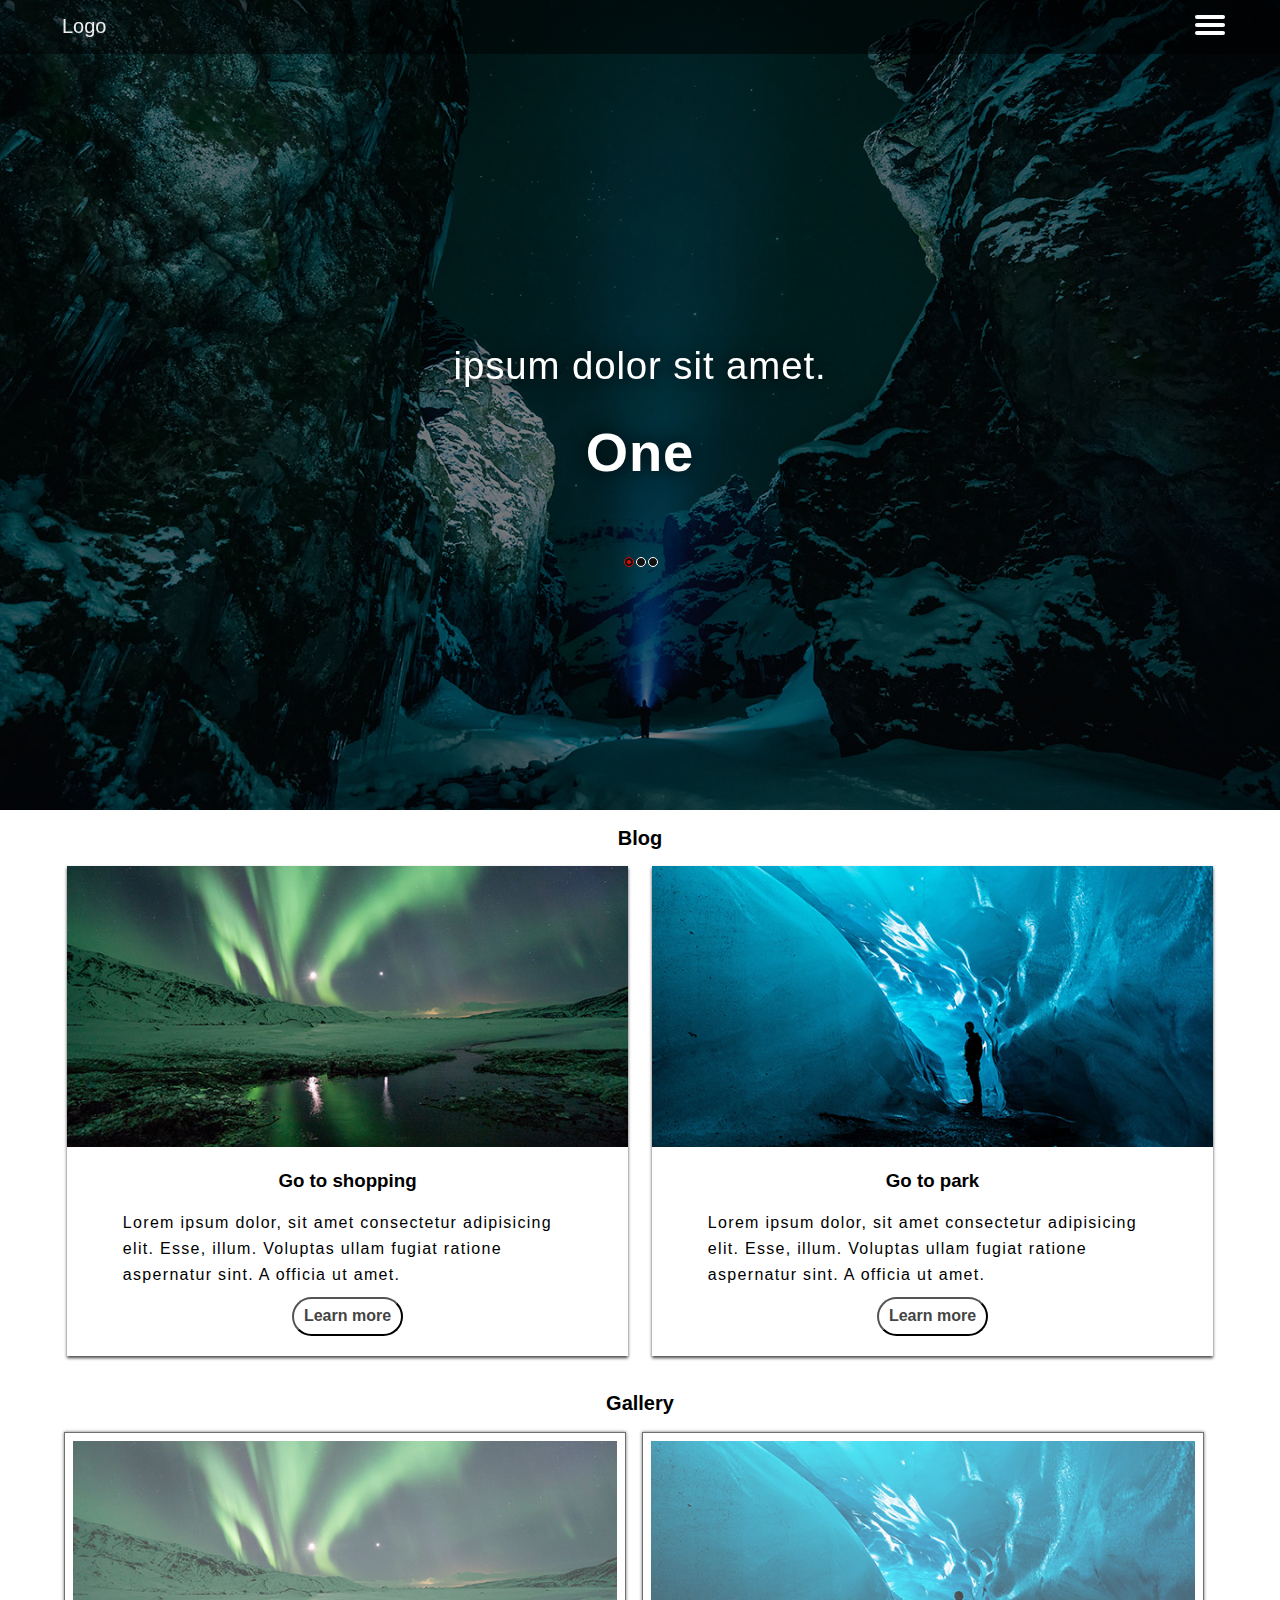
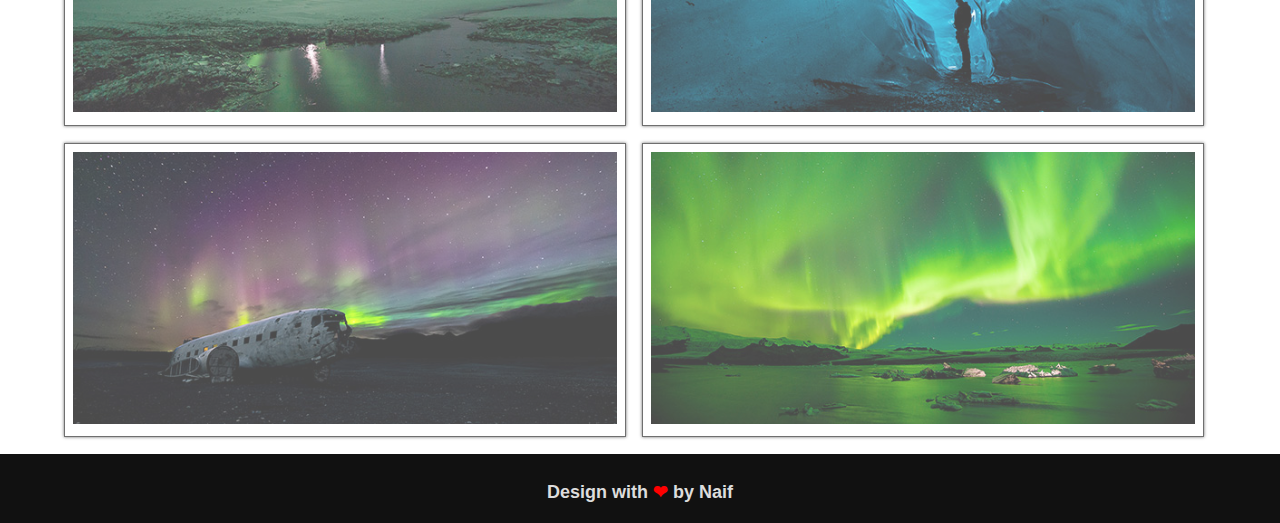
<file: first-website/index.html>
<!DOCTYPE html>
<html lang="en">
<head>
  <meta charset="UTF-8">
  <meta name="viewport" content="width=device-width, initial-scale=1.0">
  <meta http-equiv="X-UA-Compatible" content="ie=edge">
  <title>Document</title>
  <link rel="stylesheet" href="css/style.css">
</head>
<body>
  <header>
    <div class="container">
      <nav>
        <div>
          <div class="nav-logo">
              Logo
          </div>
          <div class="nav-berger">
            <div></div>
            <div></div>
            <div></div>
          </div>
          <ul>
            <button>X</button>
            <li>
              <a href="#">Home</a>
            </li>
            <li>
              <a href="#blog">Blog</a>
            </li>
            <li>
              <a href="#gallery">Gallery</a>
            </li>
          </ul>
        </div>
      </nav>
      <!--
        -add the background for the background header slider
        -we used , to split the background
      -->
      <div class="header-slider" data-background-image="images/slide01.jpg,images/slide02.jpg,images/slide03.jpg">
        <div class="header-slider-content is-show">
          <p>ipsum dolor sit amet.</p>
          <h2>One</h2>
        </div>
        <div class="header-slider-content">
          <p>Lorem ipsum dolor sit amet.</p>
          <h2>Two</h2>
        </div>
        <div class="header-slider-content">
          <p>dolor sit amet consectetur.</p>
          <h2>Three</h2>
        </div>
        <div class="header-slider-control">
         <ul></ul>
        </div>
      </div>
    </div>
  </header>
  <main>
    <section class="blog" id="blog">
      <div class="container">
        <h2>Blog</h2>
        <div class="blog-content">
          <div class="blog-content-image">
            <img src="images/pic01.jpg" alt="image for blog">
          </div>
          <h3>Go to shopping</h3>
          <p>
            Lorem ipsum dolor, sit amet consectetur adipisicing elit. Esse, illum. Voluptas ullam fugiat ratione aspernatur sint. A officia ut amet.
          </p>
          <button>Learn more</button>
        </div>
        <div class="blog-content">
          <div class="blog-content-image">
            <img src="images/pic02.jpg" alt="image for blog">
          </div>
          <h3>Go to park</h3>
          <p>
            Lorem ipsum dolor, sit amet consectetur adipisicing elit. Esse, illum. Voluptas ullam fugiat ratione aspernatur sint. A officia ut amet.
          </p>
          <button>Learn more</button>
        </div>
      </div>
    </section>
    <section class="gallery" id="gallery">
      <div class="container">
         <h2>Gallery</h2>
        <div class="gallery-image">
          <img src="images/pic01.jpg" alt="some image">
        </div>
        <div class="gallery-image">
          <img src="images/pic02.jpg" alt="some image">
        </div>
        <div class="gallery-image">
          <img src="images/pic03.jpg" alt="some image">
        </div>
        <div class="gallery-image">
          <img src="images/pic04.jpg" alt="some image">
        </div>
        </div>
    </section>
  </main>
  <footer>
    <h3>Design with <span style="color:red;">❤</span> by Naif</h3>
  </footer>
  <script src="js/nav.js"></script>
</body>
</html>
</file>
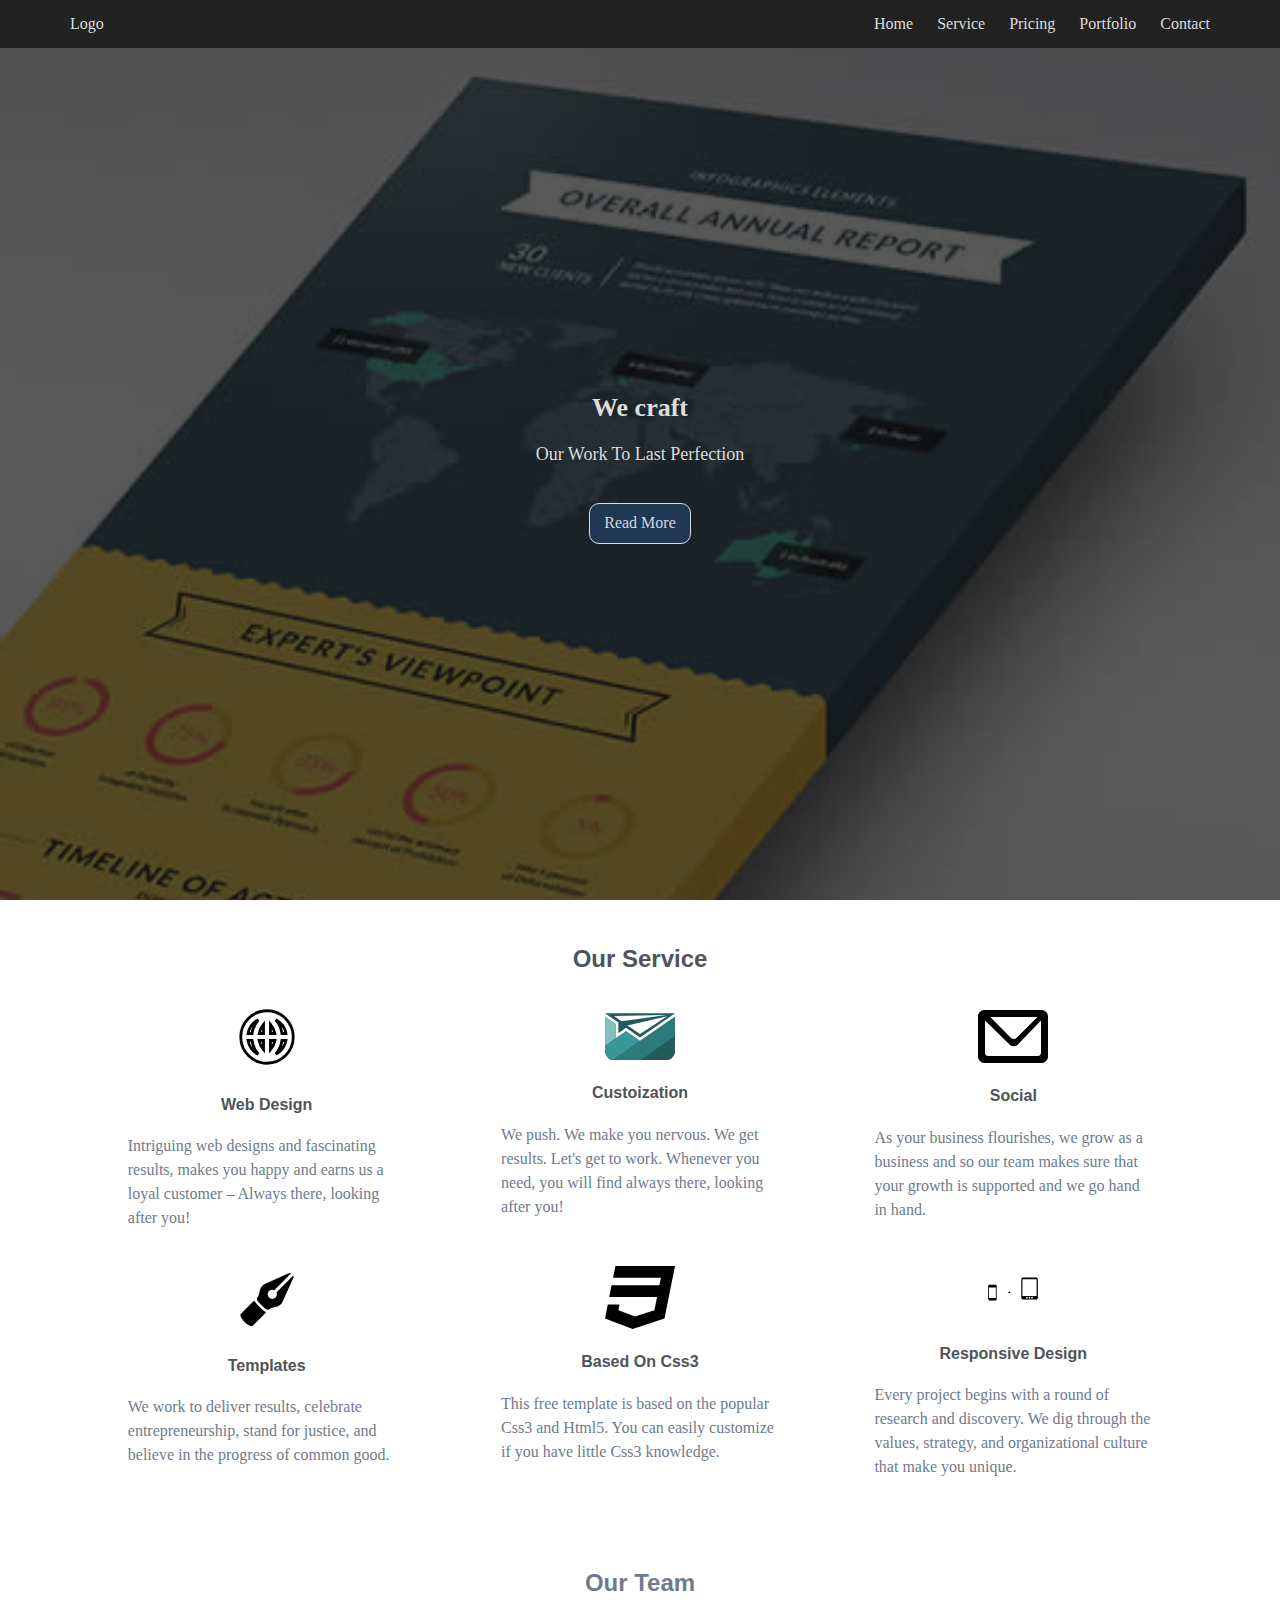
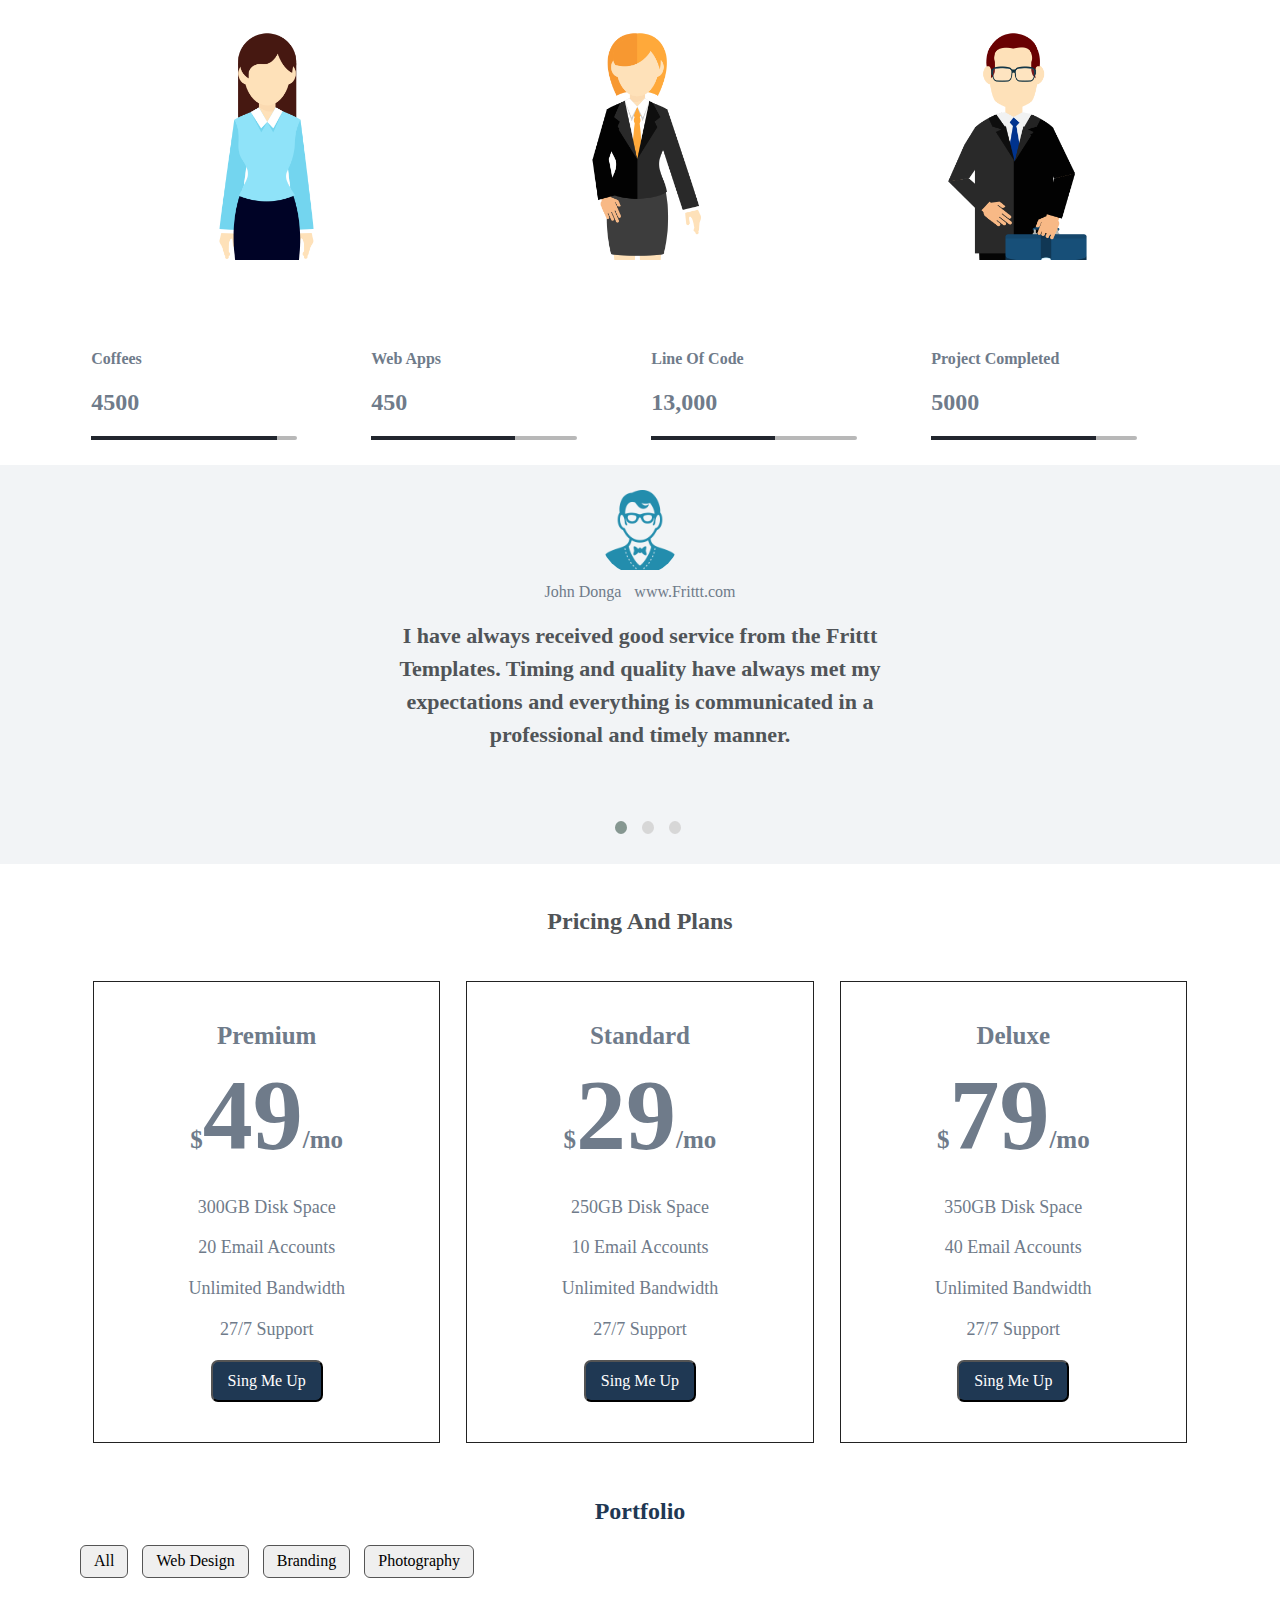
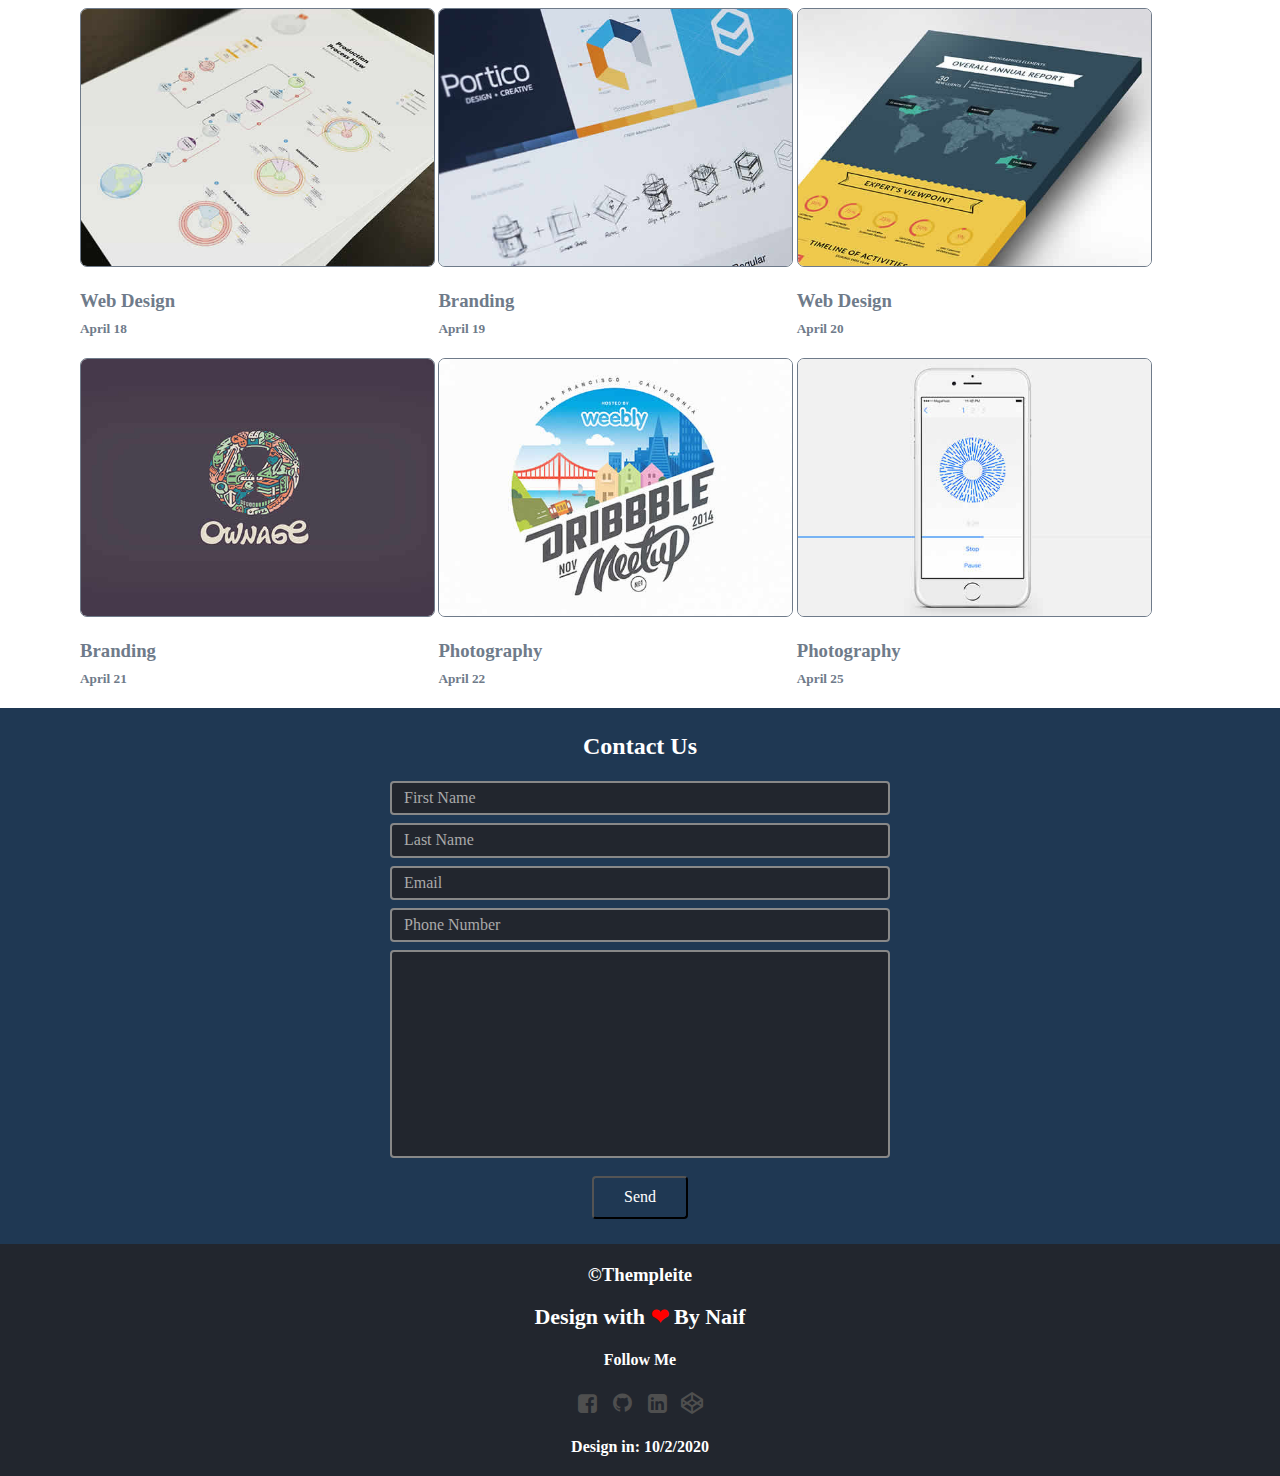
<file: second-website/index.html>
<!DOCTYPE html>
<html lang="en">
<head>
  <meta charset="UTF-8">
  <meta name="viewport" content="width=device-width, initial-scale=1.0">
  <meta http-equiv="X-UA-Compatible" content="ie=edge">
  <title>Document</title>
  <link rel="stylesheet" href="css/fontello.css">
  <link rel="stylesheet" href="css/style.css" >
</head>
<body>
  <header>
    <div class="container">
      <nav>
        <div class="container">
          <div class="nav-logo">Logo</div>
          <div class="nav-berger">
            <div></div>
            <div></div>
            <div></div>
          </div>
          <div class="nav-link">
            <button class="hide-nav">X</button>
            <ul>
              <li>
                <a href="#">Home</a>
              </li>
              <li>
                <a href="#feature">Service</a>
              </li>
              <li>
                <a href="#pricing">Pricing</a>
              </li>
              <li>
                <a href="#portfolio">Portfolio</a>
              </li>
              <li>
                <a href="#contact">Contact</a>
              </li>
            </ul>
          </div>
        </div>
      </nav>
      <div class="header-content-slider">
        <button class="slider-btn slider-btn-left"><</button>
        <div class="header-content-slider-item">
          <h2>We craft</h2>
          <p>Our Work To Last Perfection</p>
          <button>Read More</button>
        </div>
        <div class="header-content-slider-item">
          <h2>We Create</h2>
          <p>Brands & Marketing</p>
          <button>Read More</button>
        </div>
        <div class="header-content-slider-item">
          <h2>We Build The Trust</h2>
          <p>That Our Clients Needs</p>
          <button>Read More</button>
        </div>
        <button class="slider-btn slider-btn-right">></button>
      </div>
    </div>
  </header>
  <section id="feature">
    <div class="container">
      <h2>Our Service</h2>
      <div class="feature-list">
        <div class="icon">
          <img src="img/icon/web.svg" alt="icon">
        </div>
        <h4 class="title">Web Design</h4>
        <p>
          Intriguing web designs and fascinating results, makes you happy and earns us a loyal customer – Always there, looking after you!
        </p>
      </div>
      <div class="feature-list">
        <div class="icon">
          <img src="img/icon/customerio.svg" alt="icon">
        </div>
        <h4 class="title">Custoization</h4>
        <p>
          We push. We make you nervous. We get results. Let's get to work. Whenever you need, you will find always there, looking after you!
        </p>
      </div>
      <div class="feature-list">
        <div class="icon">
          <img src="img/icon/email.svg" alt="icon">
        </div>
        <h4 class="title">Social</h4>
        <p>
          As your business flourishes, we grow as a business and so our team makes sure that your growth is supported and we go hand in hand.
        </p>
      </div>
      <div class="feature-list">
        <div class="icon">
          <img src="img/icon/vector_pen.svg" alt="icon">
        </div>
        <h4 class="title">Templates</h4>
        <p>
          We work to deliver results, celebrate entrepreneurship, stand for justice, and believe in the progress of common good.
        </p>
      </div>
      <div class="feature-list">
        <div class="icon">
          <img src="img/icon/css3.svg" alt="icon">
        </div>
        <h4 class="title">Based On Css3</h4>
        <p>
          This free template is based on the popular Css3 and Html5. You can easily customize if you have little Css3 knowledge.
        </p>
      </div>
      <div class="feature-list">
        <div class="icon">
          <img src="img/icon/responsive.svg" alt="icon">
        </div>
        <h4 class="title">Responsive Design</h4>
        <p>
          Every project begins with a round of research and discovery. We dig through the values, strategy, and organizational culture that make you unique.
        </p>
      </div>
    </div>
  </section>
  <section class="team">
    <div class="container">
      <h2>Our Team</h2>
      <div class="team-img">
        <img src="img/team_1.png" alt="our team">
        <div class="team-details">
          <h5>John Donga</h5>
          <span>Founder & CEO</span>
          <div class="socials">
            <a href="#">
              <i class="icon-codeopen"></i>
            </a>
            <a href="#">
              <i class="icon-facebook"></i>
            </a>
            <a href="#">
              <i class="icon-github"></i>
            </a>
          </div>
        </div>
      </div>
      <div class="team-img">
        <img src="img/team_2.png" alt="our team">
        <div class="team-details">
          <h5>Harvey Pete</h5>
          <span>CFO</span>
          <div class="socials">
            <a href="#">
              <i class="icon-codeopen"></i>
            </a>
            <a href="#">
              <i class="icon-facebook"></i>
            </a>
            <a href="#">
              <i class="icon-github"></i>
            </a>
          </div>
      </div>
    </div>
    <div class="team-img">
        <img src="img/team_3.png" alt="our team">
        <div class="team-details">
          <h5>Mike Tolinton</h5>
          <span>CTO</span>
          <div class="socials">
            <a href="#">
              <i class="icon-codeopen"></i>
            </a>
            <a href="#">
              <i class="icon-facebook"></i>
            </a>
            <a href="#">
              <i class="icon-github"></i>
            </a>
          </div>
        </div>
      </div>
    </div>
  </section>
  <section class="team-feature">
    <div class="container">
      <div class="team-feature-list">
        <h4>Coffees</h4>
        <h2>4500</h2>
        <div class="raing">
          <span></span>
        </div>
      </div>
      <div class="team-feature-list">
        <h4>Web Apps</h4>
        <h2>450</h2>
        <div class="raing">
          <span></span>
        </div>
      </div>
      <div class="team-feature-list">
        <h4>Line Of Code</h4>
        <h2>13,000</h2>
        <div class="raing">
          <span></span>
        </div>
      </div>
      <div class="team-feature-list">
        <h4>Project Completed</h4>
        <h2>5000</h2>
        <div class="raing">
          <span></span>
        </div>
      </div>
    </div>
  </section>
  <section class="testimonial">
    <div class="testimonial-list">
      <div class="testimonial-img">
        <img src="img/testimonial_img1.png" alt="our testimonial">
      </div>
      <div class="testimonial-user">
        John Donga <span> www.Frittt.com</span>
      </div>
      <h3>
        I have always received good service from the Frittt Templates. Timing and quality
        have always met my expectations and everything is communicated in a professional
        and timely manner.
      </h3>
    </div>
    <div class="testimonial-list">
      <div class="testimonial-img">
        <img src="img/testimonial_img2.png" alt="our testimonial">
      </div>
      <div class="testimonial-user">
        John Donga <span> www.Frittt.com</span>
      </div>
      <h3>
        We consider the Frittt Templates team a development partner who has proven to be creative in problem resolution, reliable in time commitments, and overall consistent in meeting our expectations.
      </h3>
    </div>
    <div class="testimonial-list">
      <div class="testimonial-img">
        <img src="img/testimonial_img3.png" alt="our testimonial">
      </div>
      <div class="testimonial-user">
        John Donga <span> www.Frittt.com</span>
      </div>
      <h3>
        The work was above and beyond what I could have expected. Excellent service all the way around from start to finish. Keep up the GREAT work! Great job!
      </h3>
    </div>
    <div class="testimonial-control"><div class="owl-page is-active"></div><div class="owl-page"></div><div class="owl-page"></div></div>
  </section>
  <section id="pricing">
    <div class="container">
      <h2>Pricing And Plans</h2>
      <div class="pricing-list">
        <h3>Standard</h3>
        <h3>$<span>29</span>/mo</h3>
        <ul>
          <li>250GB Disk Space</li>
          <li>10 Email Accounts</li>
          <li>Unlimited Bandwidth</li>
          <li>27/7 Support</li>
        </ul>
        <button>Sing Me Up</button>
      </div>
      <div class="pricing-list">
        <h3>Premium</h3>
        <h3>$<span>49</span>/mo</h3>
        <ul>
          <li>300GB Disk Space</li>
          <li>20 Email Accounts</li>
          <li>Unlimited Bandwidth</li>
          <li>27/7 Support</li>
        </ul>
        <button>Sing Me Up</button>
      </div>
      <div class="pricing-list">
        <h3>Deluxe</h3>
        <h3>$<span>79</span>/mo</h3>
        <ul>
          <li>350GB Disk Space</li>
          <li>40 Email Accounts</li>
          <li>Unlimited Bandwidth</li>
          <li>27/7 Support</li>
        </ul>
        <button>Sing Me Up</button>
      </div>
    </div>
  </section>
  <section id="portfolio">
    <div class="container">
      <div class="portfolio-title">
        <h2>Portfolio</h2>
        <div class="btn-portfolio">
          <button id="all">All</button>
          <button id="web-design">Web Design</button>
          <button id="branding">Branding</button>
          <button id="photography">Photography</button>
        </div>
        <div class="portfolio-list">
          <div class="portfolio-list-img web-design">
            <div>
              <img src="img/gallery/1.jpg" alt="portfolio">
              <div class="img-title">
                <h3>Web Design</h3>
                <h4>Bla Bla Bla</h4>
              </div>
            </div>
            <h3>Web Design</h3>
            <h5>April 18</h5>
          </div>
          <div class="portfolio-list-img branding">
            <div>
              <img src="img/gallery/6.jpg" alt="portfolio">
              <div class="img-title">
                <h3>Branding</h3>
                <h4>Bla Bla Bla</h4>
              </div>
            </div>
            <h3>Branding</h3>
            <h5>April 19</h5>
          </div>
          <div class="portfolio-list-img web-design is-show">
            <div>
              <img src="img/gallery/5.jpg" alt="portfolio">
              <div class="img-title">
                <h3>Web Design</h3>
                <h4>Bla Bla Bla</h4>
              </div>
            </div>
            <h3>Web Design</h3>
            <h5>April 20</h5>
          </div>
          <div class="portfolio-list-img branding">
            <div>
              <img src="img/gallery/8.jpg" alt="portfolio">
              <div class="img-title">
                <h3>Branding</h3>
                <h4>Bla Bla Bla</h4>
              </div>
            </div>
            <h3>Branding</h3>
            <h5>April 21</h5>
          </div>
          <div class="portfolio-list-img photography">
            <div>
              <img src="img/gallery/9.jpg" alt="portfolio">
              <div class="img-title">
                <h3>Photography</h3>
                <h4>Bla Bla Bla</h4>
              </div>
            </div>
            <h3> Photography</h3>
            <h5>April 22</h5>
          </div>
          <div class="portfolio-list-img photography">
            <div>
              <img src="img/gallery/3.jpg" alt="portfolio">
              <div class="img-title">
                <h3>Photography</h3>
                <h4>Bla Bla Bla</h4>
              </div>
            </div>
            <h3>Photography</h3>
            <h5>April 25</h5>
          </div>
        </div>
      </div>
    </div>
  </section>
  <section id="contact">
    <div class="container">
      <h2>Contact Us</h2>
      <form>
        <input type="text" placeholder="First Name">
        <input type="text" placeholder="Last Name">
        <input type="email" placeholder="Email">
        <input type="text" placeholder="Phone Number">
        <textarea cols="30" rows="10"></textarea>
        <button>Send</button>
      </form>
    </div>
  </section>
  <footer>
    <h3>&copy;Thempleite</h3>
    <h2>Design with <span>❤</span> By Naif</h2>
    <div>
      <h4>Follow Me</h4>
      <a href="https://www.facebook.com/naif.sameer.dev">
        <i class="icon-facebook"></i>
      </a>
      <a href="https://github.com/naif-sameer">
        <i class="icon-github"></i>
      </a>
      <a href="https://linkedin.com/in/naif-sameer">
        <i class="icon-linkedin"></i>
      </a>
      <a href="https://codepen.io/naif-sameer">
        <i class="icon-codeopen"></i>
      </a>
    </div>
    <h4>Design in: 10/2/2020</h4>
  </footer>
  <script src="js/nav.js"></script>
  <script src="js/header-slider.js"></script>
  <script src="js/testimonial-slider.js"></script>
  <script src="js/portofolio.js"></script>
</body>
</html>
</file>
<file: second-website/css/fontello.css>
@font-face {
  font-family: 'fontello';
  src: url('../font/fontello.eot?74696338');
  src: url('../font/fontello.eot?74696338#iefix') format('embedded-opentype'),
       url('../font/fontello.woff2?74696338') format('woff2'),
       url('../font/fontello.woff?74696338') format('woff'),
       url('../font/fontello.ttf?74696338') format('truetype'),
       url('../font/fontello.svg?74696338#fontello') format('svg');
  font-weight: normal;
  font-style: normal;
}
/* Chrome hack: SVG is rendered more smooth in Windozze. 100% magic, uncomment if you need it. */
/* Note, that will break hinting! In other OS-es font will be not as sharp as it could be */
/*
@media screen and (-webkit-min-device-pixel-ratio:0) {
  @font-face {
    font-family: 'fontello';
    src: url('../font/fontello.svg?74696338#fontello') format('svg');
  }
}
*/
 
 [class^="icon-"]:before, [class*=" icon-"]:before {
  font-family: "fontello";
  font-style: normal;
  font-weight: normal;
  speak: none;
 
  display: inline-block;
  text-decoration: inherit;
  width: 1em;
  margin-right: .2em;
  text-align: center;
  /* opacity: .8; */
 
  /* For safety - reset parent styles, that can break glyph codes*/
  font-variant: normal;
  text-transform: none;
 
  /* fix buttons height, for twitter bootstrap */
  line-height: 1em;
 
  /* Animation center compensation - margins should be symmetric */
  /* remove if not needed */
  margin-left: .2em;
 
  /* you can be more comfortable with increased icons size */
  /* font-size: 120%; */
 
  /* Font smoothing. That was taken from TWBS */
  -webkit-font-smoothing: antialiased;
  -moz-osx-font-smoothing: grayscale;
 
  /* Uncomment for 3D effect */
  /* text-shadow: 1px 1px 1px rgba(127, 127, 127, 0.3); */
}
 
.icon-github:before { content: '\f09b'; } /* '' */
.icon-codeopen:before { content: '\f1cb'; } /* '' */
.icon-facebook:before { content: '\f308'; } /* '' */
.icon-linkedin:before { content: '\f30c'; } /* '' */
</file>
<file: second-website/css/style.css>
html { line-height: 1.15; /* 1 */ -webkit-text-size-adjust: 100%; /* 2 */ }

body { margin: 0; }

main { display: block; }

h1 { font-size: 2em; margin: 0.67em 0; }

hr { box-sizing: content-box; /* 1 */ height: 0; /* 1 */ overflow: visible; /* 2 */ }

pre { font-family: monospace, monospace; /* 1 */ font-size: 1em; /* 2 */ }

a { background-color: transparent; }

abbr[title] { border-bottom: none; /* 1 */ text-decoration: underline; /* 2 */ text-decoration: underline dotted; /* 2 */ }

b, strong { font-weight: bolder; }

code, kbd, samp { font-family: monospace, monospace; /* 1 */ font-size: 1em; /* 2 */ }

small { font-size: 80%; }

sub, sup { font-size: 75%; line-height: 0; position: relative; vertical-align: baseline; }

sub { bottom: -0.25em; }

sup { top: -0.5em; }

img { border-style: none; }

button, input, optgroup, select, textarea { font-family: inherit; /* 1 */ font-size: 100%; /* 1 */ line-height: 1.15; /* 1 */ margin: 0; /* 2 */ }

button, input { /* 1 */ overflow: visible; }

button, select { /* 1 */ text-transform: none; }

button, [type="button"], [type="reset"], [type="submit"] { -webkit-appearance: button; }

button::-moz-focus-inner, [type="button"]::-moz-focus-inner, [type="reset"]::-moz-focus-inner, [type="submit"]::-moz-focus-inner { border-style: none; padding: 0; }

button:-moz-focusring, [type="button"]:-moz-focusring, [type="reset"]:-moz-focusring, [type="submit"]:-moz-focusring { outline: 1px dotted ButtonText; }

fieldset { padding: 0.35em 0.75em 0.625em; }

legend { box-sizing: border-box; /* 1 */ color: inherit; /* 2 */ display: table; /* 1 */ max-width: 100%; /* 1 */ padding: 0; /* 3 */ white-space: normal; /* 1 */ }

progress { vertical-align: baseline; }

textarea { overflow: auto; }

[type="checkbox"], [type="radio"] { box-sizing: border-box; /* 1 */ padding: 0; /* 2 */ }

[type="number"]::-webkit-inner-spin-button, [type="number"]::-webkit-outer-spin-button { height: auto; }

[type="search"] { -webkit-appearance: textfield; /* 1 */ outline-offset: -2px; /* 2 */ }

[type="search"]::-webkit-search-decoration { -webkit-appearance: none; }

::-webkit-file-upload-button { -webkit-appearance: button; /* 1 */ font: inherit; /* 2 */ }

details { display: block; }

summary { display: list-item; }

template { display: none; }

[hidden] { display: none; }

header { background-color: #333; color: #ddd; background-size: cover; position: relative; transition: background .4s linear; }

header::before { content: ""; width: 100%; height: 100%; position: absolute; top: 0; left: 0; z-index: 1; background-color: #111; opacity: .7; }

header > .container { padding-top: 60px; text-align: center; min-height: 80vh; display: flex; flex-wrap: wrap; align-items: center; position: relative; z-index: 2; }

header nav { position: fixed; z-index: 80; top: 0; left: 0; width: 100%; background-color: #222; }

header nav .container { padding: 12px 20px; width: 100%; display: flex; justify-content: space-between; }

header .nav-berger { width: 28px; }

header .nav-berger div { height: 4px; background-color: #ddd; margin-bottom: 4px; }

header .nav-link { display: none; position: fixed; top: 0; right: 0; width: 230px; height: 100%; background-color: #111; }

header .nav-show-animation { animation: show-nav .6s linear forwards; }

header .nav-hide-animation { animation: hide-nav .6s linear forwards; }

header .nav-link button { position: relative; top: 13px; left: 35%; border-radius: 50px; height: 25px; width: 25px; font-size: 15px; line-height: 20px; font-weight: bolder; color: inherit; background-color: #111; border: 2px solid; }

header .nav-link ul { list-style: none; margin: 0; margin-top: 15px; padding: 0; }

header .nav-link ul li a { text-decoration: none; color: inherit; width: 100%; display: inline-block; padding: 28px; }

header ul li a:hover { background-color: red; }

/*
animation for nav bar;
*/
@keyframes show-nav { 0% { right: -300px; }
  100% { right: 0; } }

@keyframes hide-nav { 0% { right: 0; }
  100% { right: -300px; } }

/*
media query
*/
@media (min-width: 768px) { header .nav-berger, header .nav-link button { display: none !important; }
  header nav { display: flex; justify-content: space-between; }
  header nav .container { padding: 5px; }
  header nav .nav-logo { padding: 10px; }
  header .nav-link { display: block; position: relative; flex-basis: 70%; background-color: inherit; text-align: right; }
  header .nav-link ul { margin: 0; }
  header .nav-link li { display: inline-block; }
  header .nav-link ul li a { padding: 10px; } }

/*
header content
*/
.header-content-slider { position: relative; bottom: 20px; width: 100%; }

.header-content-slider .slider-btn { opacity: 0; transition: opacity .4s linear; position: absolute; top: 50%; border-radius: 50%; width: 40px; height: 40px; font-size: 30px; line-height: 40px; padding: 0; font-weight: 900; }

.header-content-slider:hover .slider-btn { opacity: 1; }

.header-content-slider button { transition: all .3s linear; color: rgba(246, 246, 255, 0.85); background-color: #1f3853; border: 1px solid #ddd; }

.header-content-slider button:hover { border-color: rgba(8, 2, 2, 0.774); color: #fff; }

.slider-btn-left { left: 0; }

.slider-btn-right { right: 0; }

.header-content-slider-item { display: none; }

.header-content-slider-item h2 { font-size: 26px; }

.header-content-slider-item p { font-size: 18px; }

.header-content-slider-item button { padding: 10px 14px; border-radius: 10px; position: relative; top: 20px; }

/*
media header content 
*/
@media (min-width: 1024px) { header { height: 100vh; }
  header .container { height: 100%; } }

#feature h2 { font-family: 'Montserrat', sans-serif; text-align: center; color: #505458; margin-bottom: 29px; }

.feature-list { width: 80%; margin: auto; }

.feature-list .icon { width: 70px; margin: auto; }

.feature-list .icon img { width: 100%; }

.feature-list .title { font-family: 'Montserrat', sans-serif; text-align: center; margin: 20px 0 0; color: #505458; }

.feature-list p { line-height: 1.5; }

/*
media
*/
@media (min-width: 768px) { #feature .container { display: flex; justify-content: space-between; flex-wrap: wrap; }
  #feature .container h2 { flex-basis: 100%; }
  .feature-list { flex-basis: 31%; }
  .feature-list p { width: 80%; margin: 20px auto; } }

.team h2 { text-align: center; font-family: 'Montserrat', sans-serif; }

.team-img { width: 200px; margin: auto; position: relative; margin-bottom: 40px; }

.team-img > img { top: 0; left: 0; z-index: 1; width: 100%; }

.team-img::before { content: ""; position: absolute; top: 0; left: 0; width: 100%; height: 100%; opacity: .0; background-color: white; z-index: 0; transition: opacity .4s linear; }

.team-img:hover::before { opacity: .8; }

.team-img:hover .team-details { opacity: 1; }

.team-img .team-details { transition: opacity .5s linear; opacity: 0; position: absolute; top: 0; left: 0; width: 100%; height: 100%; z-index: 1; text-align: center; display: flex; flex-wrap: wrap; flex-direction: column; justify-content: center; }

.team-img .team-details h5 { margin: 0 0 5px; color: #505458; }

.team-img .team-details span { margin: 7px 0; display: inline-block; }

.team-img .team-details .socials a { text-decoration: none; color: inherit; display: inline-block; width: 25px; height: 25px; text-align: center; }

.team-img .team-details .socials a i { color: #777; font-size: 22px; transition: color .4s linear; }

.team-img .team-details .socials a i:hover { color: #222; }

@media (min-width: 768px) { .team .container { display: flex; flex-wrap: wrap; justify-content: space-evenly; }
  .team .container h2 { flex-basis: 100%; } }

/*
team feature
*/
.team-feature-list { margin: 0 0 15px; }

.team-feature-list h5 { margin: 0; }

.team-feature-list h4 { margin-bottom: 0; }

.team-feature-list .raing { border-radius: 10px; width: 80%; height: 4px; background-color: #b8b8b8; }

.team-feature-list .raing span { height: 100%; background-color: #22262e; display: block; }

.team-feature-list:nth-of-type(1) .raing span { width: 90%; }

.team-feature-list:nth-of-type(2) .raing span { width: 70%; }

.team-feature-list:nth-of-type(3) .raing span { width: 60%; }

.team-feature-list:nth-of-type(4) .raing span { width: 80%; }

@media (min-width: 768px) { .team-feature .container { padding-top: 0; display: flex; justify-content: space-between; flex-wrap: wrap; }
  .team-feature-list { flex-basis: 48%; margin: auto; } }

@media (min-width: 998px) { .team-feature-list { flex-basis: 23%; } }

.testimonial { text-align: center; background-color: #f2f4f6; padding: 25px; }

.testimonial-list { display: none; min-height: 330px; }

.testimonial-img { width: 80px; overflow: hidden; margin: auto; border-radius: 0 0 60px 60px; margin-bottom: 8px; }

.testimonial-img img { width: 100%; }

.testimonial-user span { padding-left: 9px; }

.testimonial-list h3 { max-width: 568px; margin: 18px auto; line-height: 1.5; font-weight: 600; font-size: 22px; color: #505458; }

.testimonial-control { width: 200px; margin: auto; }

.testimonial-control .owl-page { cursor: pointer; border-radius: 50%; margin-left: 15px; display: inline-block; width: 12px; height: 13px; background-color: rgba(207, 205, 205, 0.767); transition: background .2s linear; }

.testimonial-control .owl-page:hover { background-color: #869791; }

/*
#2ec574
*/
#pricing { text-align: center; }

#pricing h2 { color: #505458; margin-bottom: 45px; }

.pricing-list { border: .5px solid #222; margin: auto; margin-bottom: 10px; max-width: 400px; padding-top: 40px; padding-bottom: 40px; transition: all .4s linear; }

.pricing-list:hover { background-color: #2ec574; color: #fff; }

.pricing-list h3 { font-size: 25px; font-weight: 600; margin-top: 0; margin-bottom: 6px; }

.pricing-list h3:nth-of-type(2) { margin-bottom: 25px; }

.pricing-list h3 span { font-size: 100px; }

.pricing-list ul { list-style: none; width: 50%; padding: 0; margin: 0 auto; }

.pricing-list ul li { margin-bottom: 20px; text-align: center; font-size: 18px; }

.pricing-list button { color: #fff; background-color: #1f3853; padding: 10px 15px; border-radius: 7px; transition: all .3s linear; }

.pricing-list button:hover { background-color: rgba(37, 66, 97, 0.911); border-color: #222; }

@media (min-width: 768px) { #pricing .container { display: flex; flex-wrap: wrap; justify-content: space-between; }
  #pricing .container > h2 { flex-basis: 100%; }
  .pricing-list { flex-basis: 31%; }
  .pricing-list:nth-last-of-type(1) { order: 3; }
  .pricing-list:nth-last-of-type(2) { order: 1; }
  .pricing-list:nth-last-of-type(3) { order: 2; }
  .pricing-list ul { min-width: 80%; padding: 0; } }

#portfolio .container { padding-top: 0; padding-bottom: 0; }

.portfolio-title h2 { color: #1f3853; text-align: center; }

.btn-portfolio { margin-bottom: 20px; }

.btn-portfolio button { padding: 6px 13px; margin-right: 10px; margin-bottom: 10px; border-radius: 6px; border: .5px solid #555; }

.btn-portfolio button:hover { background-color: #1f3853; color: #fff; }

.portfolio-list-img { display: none; }

.portfolio-list-img.is-show { animation: zoom-in .5s linear reverse forwards; }

.portfolio-list-img > div { position: relative; width: 99%; }

.portfolio-list-img > div img { width: 100%; border: 1px solid; border-radius: 7px; }

.portfolio-list-img > div .img-title { position: absolute; text-align: center; top: 0; right: 0; width: 100%; height: 100%; opacity: 0; background-color: #1f3853; border: 1px solid; border-radius: 7px; transition: opacity .4s linear; }

.portfolio-list-img .img-title:hover { opacity: .9; background-color: #1f3853; }

.portfolio-list-img > div .img-title h3, .portfolio-list-img > div .img-title h4 { color: #fff; transform: translateY(80px); }

.portfolio-list-img > h3 { margin-bottom: -13px; }

@keyframes zoom-in { 0% { transform: scale(1); }
  100% { transform: scale(0); } }

@media (min-width: 768px) { .portfolio-list { display: flex; flex-wrap: wrap; }
  .portfolio-list-img { flex-basis: 32%; } }

#contact { background-color: #1f3853; color: #fff; }

#contact .container { text-align: center; }

#contact h2 { margin-top: 0; }

#contact form { max-width: 500px; margin: auto; }

#contact form input, #contact form textarea { background-color: #22262e; transition: all .3s linear; border: 2px solid #888; border-radius: 4px; width: 100%; display: block; color: #fff; }

#contact form input:focus, #contact form textarea:focus { border-color: #2ec574; background-color: #22262e; }

#contact form input::placeholder, #contact form textarea::placeholder { color: #aaa; }

#contact form input { padding: 6px 12px; margin-bottom: 8px; }

#contact form textarea { padding: 10px; resize: none; }

#contact form button { margin-top: 18px; display: inline-block; padding: 10px 30px; color: #fff; border-radius: 4px; background-color: #1f3853; transition: all .3s linear; }

#contact form button:hover { color: #eee; border-color: #000; background-color: rgba(30, 56, 85, 0.9); }

footer { text-align: center; background-color: #22262e; color: #fff; padding: 20px 0; }

footer h3 { margin-top: 0; }

footer h2 { font-size: 22px; }

footer h2 span { color: red; }

footer div h4 { margin-bottom: 10px; }

footer div a { text-decoration: none; display: inline-block; margin-top: 12px; }

footer div a i { font-size: 22px; padding: 0; color: #4f4f4f; transition: color .4s linear; }

footer div a i:hover { color: #fff; }

footer > h4 { margin-bottom: 0; }

*, *::before, *::after { box-sizing: border-box; outline: none; font-family: 'Times New Roman', Times, serif; }

body { height: 4000px; color: #6f7b8a; }

.container { padding: 25px; }

.is-show { display: block !important; }

.is-active { background-color: #869791 !important; }

@media (min-width: 768px) { .container { max-width: 1170px; margin-right: auto; margin-left: auto; } }
</file>
<file: first-website/css/style.css>
@import url(normalize.css);
@import url(header.css);
@import url(blog.css);
@import url(gallery.css);
*{
  box-sizing: border-box;
  outline: none;
}
body{
  padding: 0;
  font-family: 'Gill Sans', 'Gill Sans MT', Calibri, 'Trebuchet MS', sans-serif
}

/*
footer style
*/
footer{
  text-align: center;
  background-color: #111;
  color: #ddd;
  padding: 20px 0
}
footer h3{
  margin: 8px 0 0;
  font-size: 18px
}

*::selection{
  color: red
}
</file>
